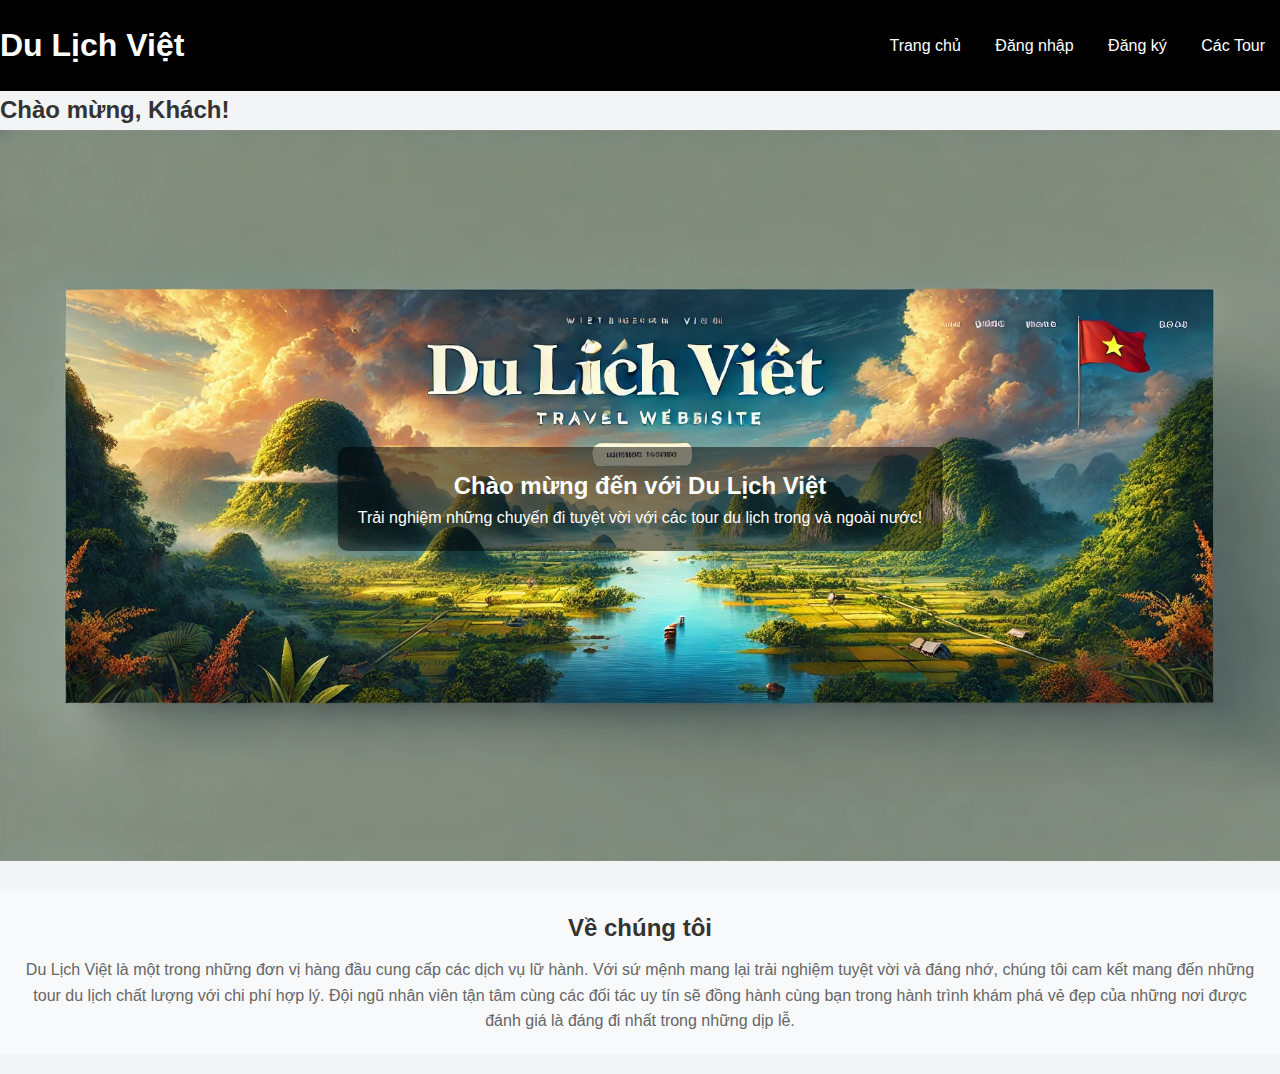
<file: index.html>
<!DOCTYPE html>
<html lang="vi">
<head>
    <meta charset="UTF-8">
    <meta name="viewport" content="width=device-width, initial-scale=1.0">
    <meta http-equiv="X-UA-Compatible" content="ie=edge">
    <title>Website Bán Tour Du Lịch</title>
    <link rel="stylesheet" href="style.css">
</head>
<body>
    <!-- Header -->
    <header>
        <div class="logo">
            <h1>Du Lịch Việt</h1>
        </div>
        <nav>
            <ul>
                <li><a href="index.html">Trang chủ</a></li>
                <li><a href="login.html" id="loginLink" onclick="handleLoginClick(event)">Đăng nhập</a></li>
                <li><a href="signup.html" id="registerLink">Đăng ký</a></li>  
                <li><a href="tour.html" id="toursLink">Các Tour</a></li>  
                <li id="adminLink" style="display: none;"><a href="admin.html">Trang Quản Trị</a></li>
            </ul>
        </nav>
    </header>

       <!-- Hiển thị tên người dùng -->
    <section id="welcome">
        <h2>Chào mừng, <span id="username"></span>!</h2>
    </section>

    <!-- Banner -->
    <section id="banner">
        <img src="mẫu.webp" alt="Banner Du Lịch" class="banner-img">
        <div class="banner-content">
            <h2>Chào mừng đến với Du Lịch Việt</h2>
            <p>Trải nghiệm những chuyến đi tuyệt vời với các tour du lịch trong và ngoài nước!</p>
        </div>
    </section>

    <!-- Phần giới thiệu -->
    <section id="about">
        <h2>Về chúng tôi</h2>
        <p>
            Du Lịch Việt là một trong những đơn vị hàng đầu cung cấp các dịch vụ lữ hành. Với sứ mệnh mang lại trải nghiệm tuyệt vời 
            và đáng nhớ, chúng tôi cam kết mang đến những tour du lịch chất lượng với chi phí hợp lý. Đội ngũ nhân viên tận tâm cùng
            các đối tác uy tín sẽ đồng hành cùng bạn trong hành trình khám phá vẻ đẹp của những nơi được đánh giá là đáng đi nhất trong những dịp lễ.
        </p>
    </section>

    <!-- Admin - Danh sách người đăng ký -->
    <section id="adminSection" style="display: none;">
        <h2>Danh Sách Người Đăng Ký Tour</h2>
        <table id="tourList">
            <thead>
                <tr>
                    <th>Họ và tên</th>
                    <th>Email</th>
                    <th>Số điện thoại</th>
                    <th>Ngày khởi hành</th>
                    <th>Số lượng người</th>
                    <th>Yêu cầu đặc biệt</th>
                </tr>
            </thead>
            <tbody>
                <!-- Dữ liệu sẽ được thêm vào đây qua JavaScript -->
            </tbody>
        </table>
    </section>

    <script>
        // Kiểm tra nếu người dùng đã đăng nhập và hiển thị tên
        var username = sessionStorage.getItem('username');
        var role = sessionStorage.getItem('role'); // Lấy vai trò người dùng (admin hoặc user)

        if (username) {
            document.getElementById('username').textContent = username;

            // Ẩn liên kết "Đăng nhập" và "Đăng ký" nếu người dùng đã đăng nhập
            document.getElementById('loginLink').style.display = 'none';
            document.getElementById('registerLink').style.display = 'none';

            // Hiển thị trang quản trị nếu người dùng là admin
            if (role === 'admin') {
                document.getElementById('adminLink').style.display = 'inline'; // Hiển thị link Admin
                document.getElementById('adminSection').style.display = 'block'; // Hiển thị danh sách đăng ký
            }
        } else {
            document.getElementById('username').textContent = "Khách";
        }

        // Hàm xử lý khi bấm vào "Đăng nhập"
        function handleLoginClick(event) {
            // Ngừng hành động mặc định (chuyển hướng)
            event.preventDefault();
            
            // Nếu người dùng chưa đăng nhập, chuyển hướng tới trang đăng nhập
            if (!sessionStorage.getItem('username')) {
                window.location.href = 'login.html';  // Chuyển hướng tới trang đăng nhập
            }
        }

        // Hiển thị danh sách đăng ký tour cho admin
        window.onload = function() {
            var registeredTours = JSON.parse(localStorage.getItem('registeredTours')) || [];
            var tableBody = document.getElementById('tourList').getElementsByTagName('tbody')[0];

            // Nếu có thông tin đăng ký, hiển thị chúng trong bảng
            if (registeredTours.length > 0) {
                registeredTours.forEach(function(tour) {
                    var row = tableBody.insertRow();
                    row.insertCell(0).textContent = tour.fullName;
                    row.insertCell(1).textContent = tour.email;
                    row.insertCell(2).textContent = tour.phone;
                    row.insertCell(3).textContent = tour.tourDate;
                    row.insertCell(4).textContent = tour.numberOfPeople;
                    row.insertCell(5).textContent = tour.specialRequest || 'Không có';
                });
            } else {
                // Nếu không có người đăng ký
                var row = tableBody.insertRow();
                var cell = row.insertCell(0);
                cell.colSpan = 6;
                cell.textContent = "Chưa có ai đăng ký tour.";
            }
        };
    </script>
</body>
</html>
</file>
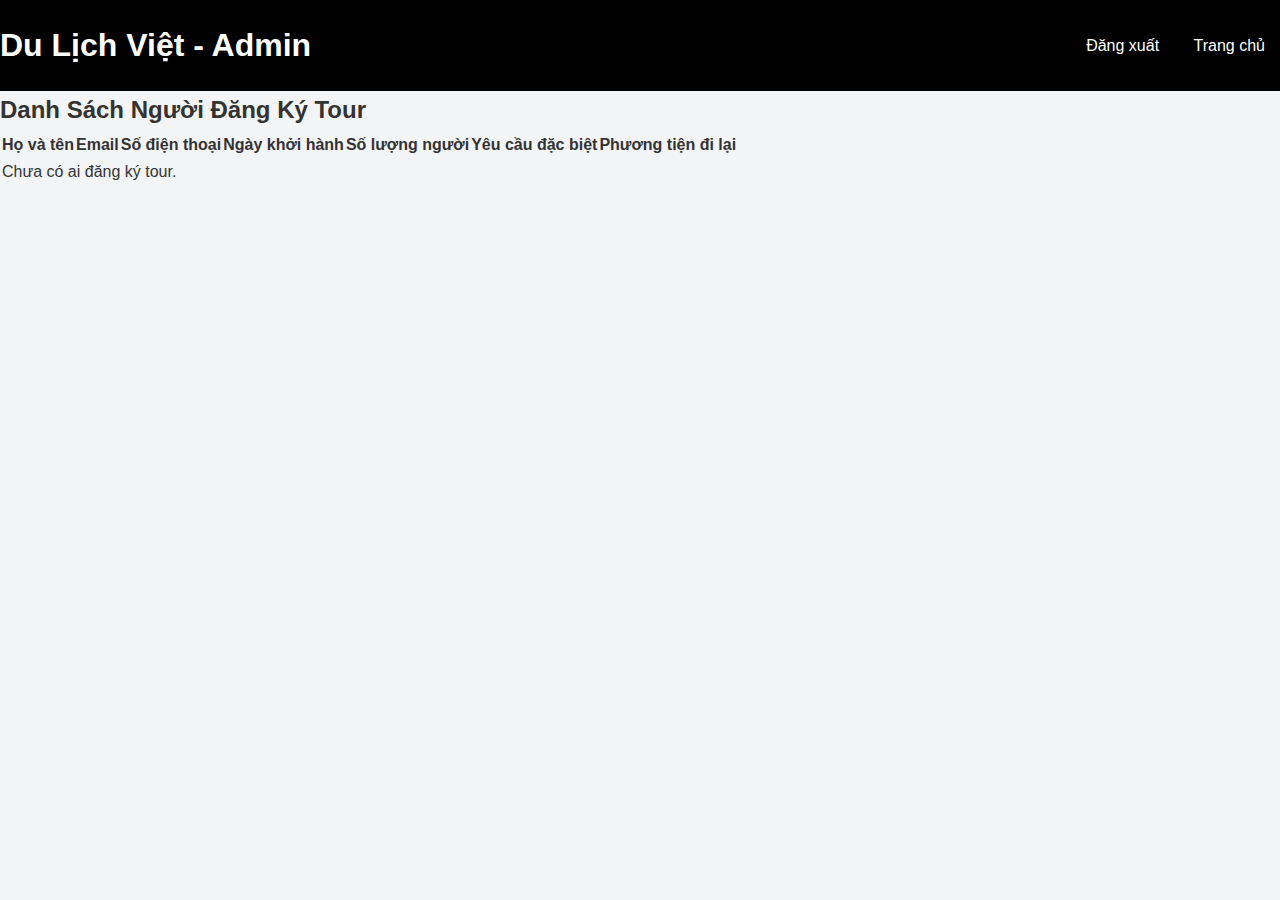
<file: admin.html>
<!DOCTYPE html>
<html lang="vi">
<head>
    <meta charset="UTF-8">
    <meta name="viewport" content="width=device-width, initial-scale=1.0">
    <meta http-equiv="X-UA-Compatible" content="ie=edge">
    <link rel="stylesheet" href="style.css">
</head>
<body>
    <!-- Header -->
    <header>
        <div class="logo">
            <h1>Du Lịch Việt - Admin</h1>
        </div>
        <nav>
            <ul>
                <li><a href="javascript:void(0);" id="loginLink" onclick="handleLogout()">Đăng xuất</a></li>
                <li><a href="index.html">Trang chủ</a></li>
            </ul>
        </nav>
    </header>

    <!-- Danh sách đăng ký tour -->
    <section id="registeredTours">
        <h2>Danh Sách Người Đăng Ký Tour</h2>
        <table id="tourList">
            <thead>
                <tr>
                    <th>Họ và tên</th>
                    <th>Email</th>
                    <th>Số điện thoại</th>
                    <th>Ngày khởi hành</th>
                    <th>Số lượng người</th>
                    <th>Yêu cầu đặc biệt</th>
                    <th>Phương tiện đi lại</th> <!-- Thêm cột phương tiện -->
                </tr>
            </thead>
            <tbody>
                <!-- Dữ liệu sẽ được thêm vào đây qua JavaScript -->
            </tbody>
        </table>
    </section>

    <script>
        // Lấy danh sách người đăng ký từ localStorage
        window.onload = function() {
            var registeredTours = JSON.parse(localStorage.getItem('registeredTours')) || [];
            var tableBody = document.getElementById('tourList').getElementsByTagName('tbody')[0];

            // Nếu có thông tin đăng ký, hiển thị chúng trong bảng
            if (registeredTours.length > 0) {
                registeredTours.forEach(function(tour) {
                    var row = tableBody.insertRow();
                    row.insertCell(0).textContent = tour.fullName;
                    row.insertCell(1).textContent = tour.email;
                    row.insertCell(2).textContent = tour.phone;
                    row.insertCell(3).textContent = tour.tourDate;
                    row.insertCell(4).textContent = tour.numberOfPeople;
                    row.insertCell(5).textContent = tour.specialRequest || 'Không có';

                    // Hiển thị phương tiện đã chọn
                    var transportText = '';
                    if (tour.transport == "0") {
                        transportText = 'Máy bay';
                    } else if (tour.transport == "1") {
                        transportText = 'Tàu hỏa';
                    } else if (tour.transport == "2") {
                        transportText = 'Xe khách';
                    } else if (tour.transport == "3") {
                        transportText = 'Ô tô thuê riêng';
                    }
                    row.insertCell(6).textContent = transportText; // Thêm thông tin phương tiện vào bảng
                });
            } else {
                // Nếu không có người đăng ký
                var row = tableBody.insertRow();
                var cell = row.insertCell(0);
                cell.colSpan = 7; // Sửa lại để có 7 cột
                cell.textContent = "Chưa có ai đăng ký tour.";
            }
        };

        // Hàm xử lý khi người dùng bấm "Đăng xuất"
        function handleLogout() {
            // Xóa thông tin người dùng khỏi sessionStorage
            sessionStorage.removeItem('username');
            sessionStorage.removeItem('role');

            // Chuyển hướng về trang index.html
            window.location.href = 'index.html';
        }
    </script>
</body>
</html>
</file>
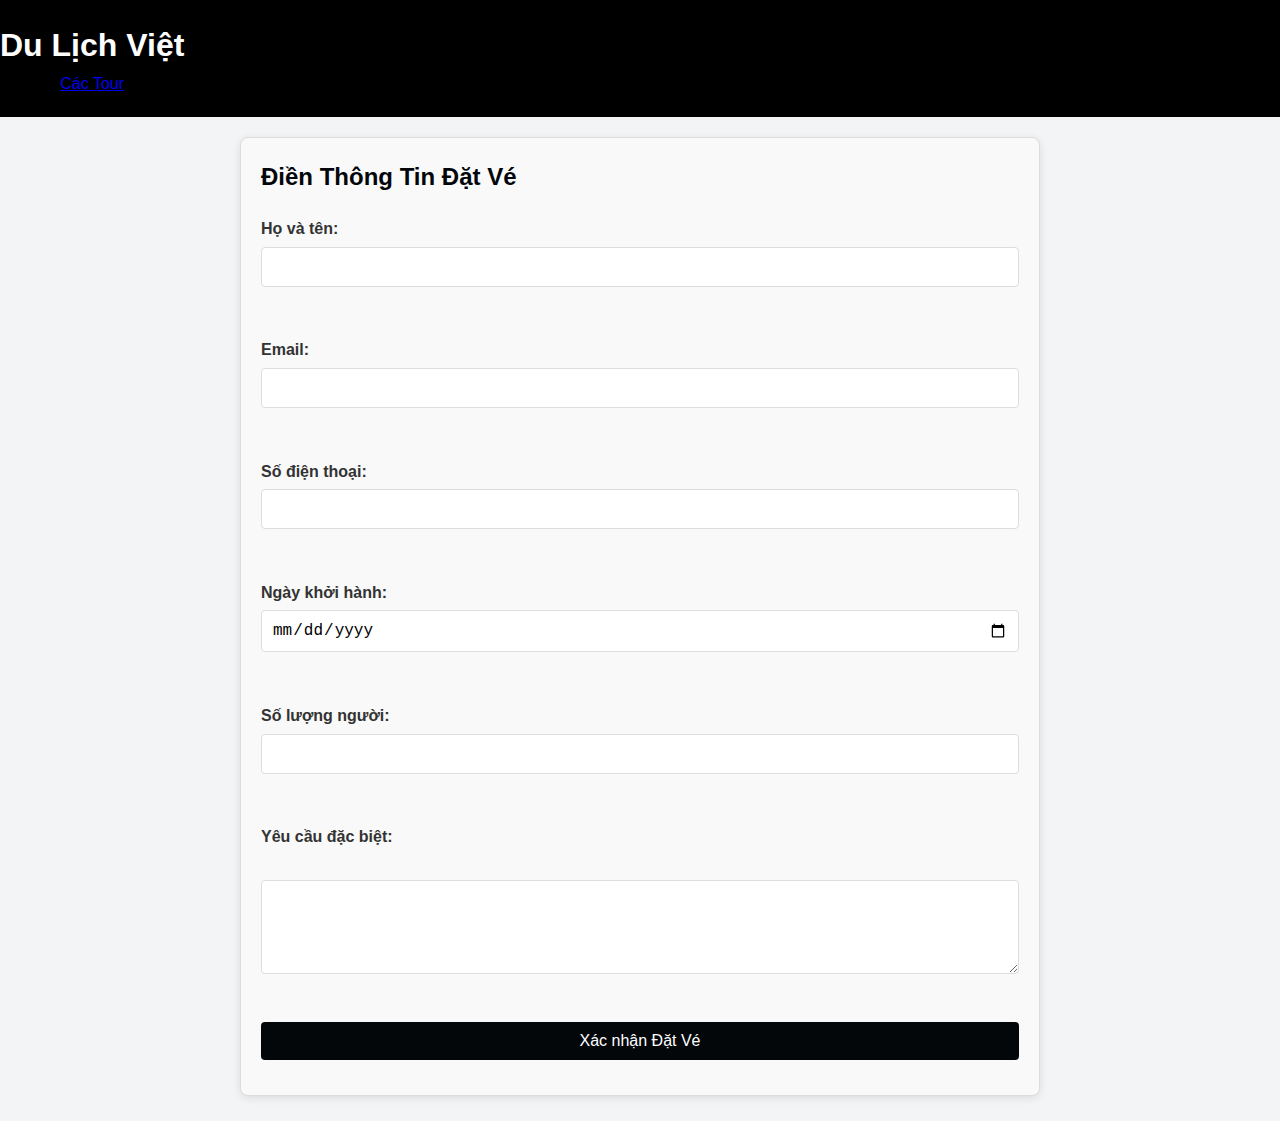
<file: book-trip.html>
<!DOCTYPE html>
<html lang="vi">
<head>
    <meta charset="UTF-8">
    <meta name="viewport" content="width=device-width, initial-scale=1.0">
    <meta http-equiv="X-UA-Compatible" content="ie=edge">
    <title>Đặt Vé Tour</title>
    <link rel="stylesheet" href="style.css">
</head>
<body>
    <!-- Header -->
    <header>
        <div class="logo">
            <h1>Du Lịch Việt</h1>
            <li><a href="index.html" id="toursLink">Các Tour</a></li>

        </div>
    </header>

    <!-- Form Đặt Vé -->
    <section id="booking">
        <h2>Điền Thông Tin Đặt Vé</h2>
        <form id="bookingForm">
            <label for="fullName">Họ và tên:</label>
            <input type="text" id="fullName" name="fullName" required><br><br>

            <label for="email">Email:</label>
            <input type="email" id="email" name="email" required><br><br>

            <label for="phone">Số điện thoại:</label>
            <input type="text" id="phone" name="phone" required><br><br>

            <label for="tourDate">Ngày khởi hành:</label>
            <input type="date" id="tourDate" name="tourDate" required><br><br>

            <label for="numberOfPeople">Số lượng người:</label>
            <input type="number" id="numberOfPeople" name="numberOfPeople" required><br><br>

            <label for="specialRequest">Yêu cầu đặc biệt:</label><br>
            <textarea id="specialRequest" name="specialRequest" rows="4" cols="50"></textarea><br><br>

            <button type="submit">Xác nhận Đặt Vé</button>
        </form>
    </section>

    <script>
        // Xử lý form khi người dùng gửi thông tin
        document.getElementById('bookingForm').addEventListener('submit', function(event) {
            event.preventDefault(); // Ngừng việc gửi form mặc định

            // Lấy thông tin từ form
            var fullName = document.getElementById('fullName').value;
            var email = document.getElementById('email').value;
            var phone = document.getElementById('phone').value;
            var tourDate = document.getElementById('tourDate').value;
            var numberOfPeople = document.getElementById('numberOfPeople').value;
            var specialRequest = document.getElementById('specialRequest').value;

            // Kiểm tra nếu thông tin hợp lệ
            if (fullName && email && phone && tourDate && numberOfPeople) {
                alert('Cảm ơn ' + fullName + '! Bạn đã đặt vé thành công.');

                // Chuyển hướng hoặc làm gì đó sau khi đặt vé thành công
                window.location.href = 'index.html';  // Chuyển hướng về trang chủ (hoặc trang xác nhận)
            } else {
                alert('Vui lòng điền đầy đủ thông tin!');
            }
        });
    </script>
</body>
</html>
</file>
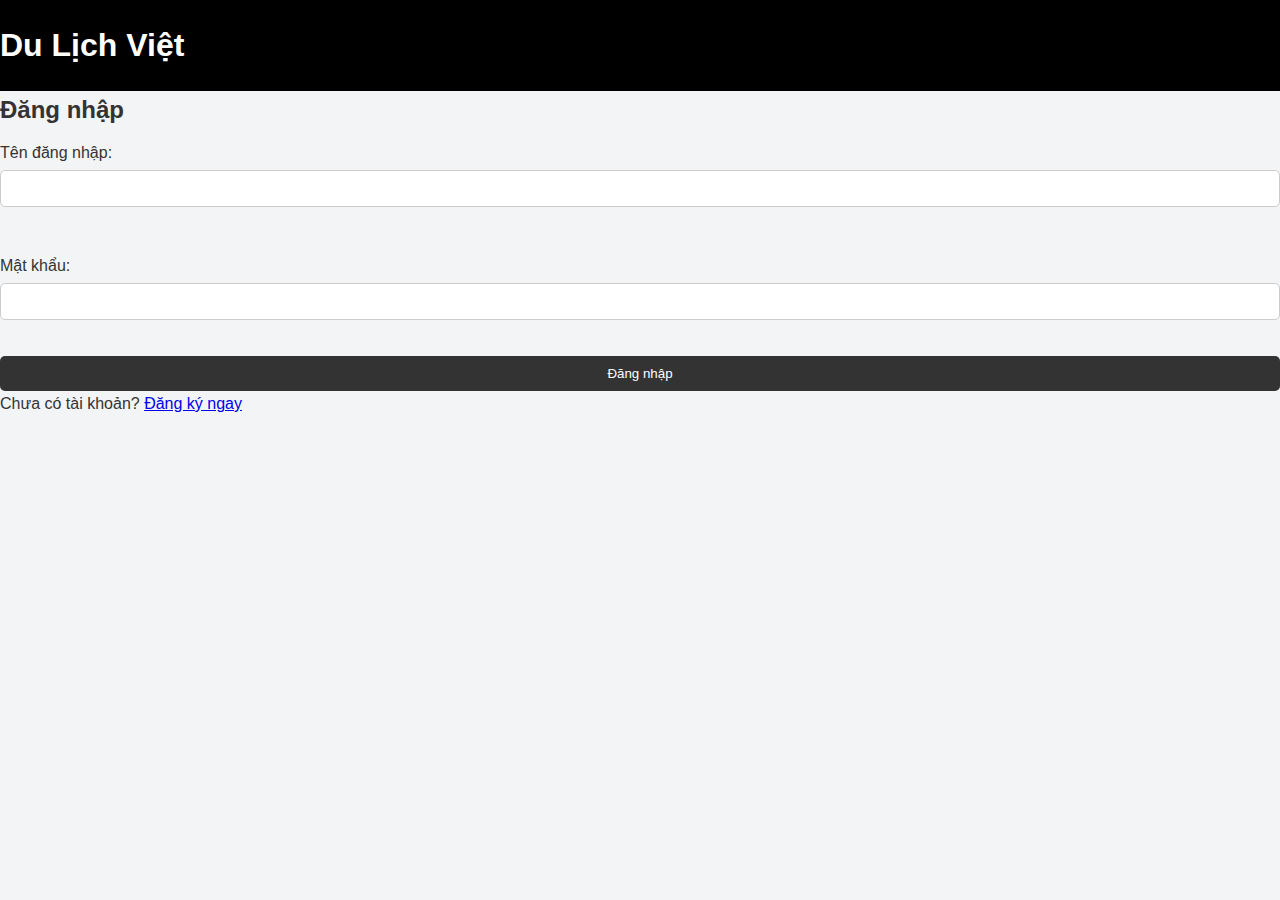
<file: login.html>
<!DOCTYPE html>
<html lang="vi">
<head>
    <meta charset="UTF-8">
    <meta name="viewport" content="width=device-width, initial-scale=1.0">
    <meta http-equiv="X-UA-Compatible" content="ie=edge">
    <title>Đăng Nhập</title>
    <link rel="stylesheet" href="style.css">
</head>
<body>
    <header>
        <div class="logo">
            <h1>Du Lịch Việt</h1>
        </div>
    </header>

    <section>
        <h2>Đăng nhập</h2>
        <form id="loginForm">
            <label for="username">Tên đăng nhập:</label>
            <input type="text" id="username" name="username" required><br><br>

            <label for="password">Mật khẩu:</label>
            <input type="password" id="password" name="password" required><br><br>

            <button type="submit">Đăng nhập</button>
        </form>

        <p>Chưa có tài khoản? <a href="signup.html">Đăng ký ngay</a></p>
    </section>

    <script>
        // Kiểm tra nếu người dùng đã đăng nhập và chuyển hướng
        if (sessionStorage.getItem('username')) {
            window.location.href = 'index.html';  // Chuyển hướng về trang chủ
        }

        // Xử lý khi form được gửi
        document.getElementById('loginForm').addEventListener('submit', function(event) {
            event.preventDefault(); // Ngừng việc gửi form mặc định

            var username = document.getElementById('username').value;
            var password = document.getElementById('password').value;

            // Kiểm tra nếu người dùng nhập "admin" cho tên đăng nhập và mật khẩu
            if (username === 'admin' && password === 'admin') {
                // Nếu đúng, chuyển hướng tới trang admin
                sessionStorage.setItem('username', 'admin');
                sessionStorage.setItem('role', 'admin');
                window.location.href = 'admin.html'; // Chuyển hướng tới trang quản trị
            } else {
                // Lấy thông tin người dùng đã đăng ký từ localStorage
                var user = JSON.parse(localStorage.getItem('user'));

                // Kiểm tra tên đăng nhập và mật khẩu (so với dữ liệu trong localStorage)
                if (user && user.username === username && user.password === password) {
                    // Lưu tên đăng nhập và vai trò vào sessionStorage
                    sessionStorage.setItem('username', username);
                    sessionStorage.setItem('role', user.role);

                    // Chuyển hướng đến trang chủ (index.html)
                    window.location.href = 'index.html';
                } else {
                    alert('Tên đăng nhập hoặc mật khẩu không đúng!');
                }
            }
        });
    </script>
</body>
</html>
</file>
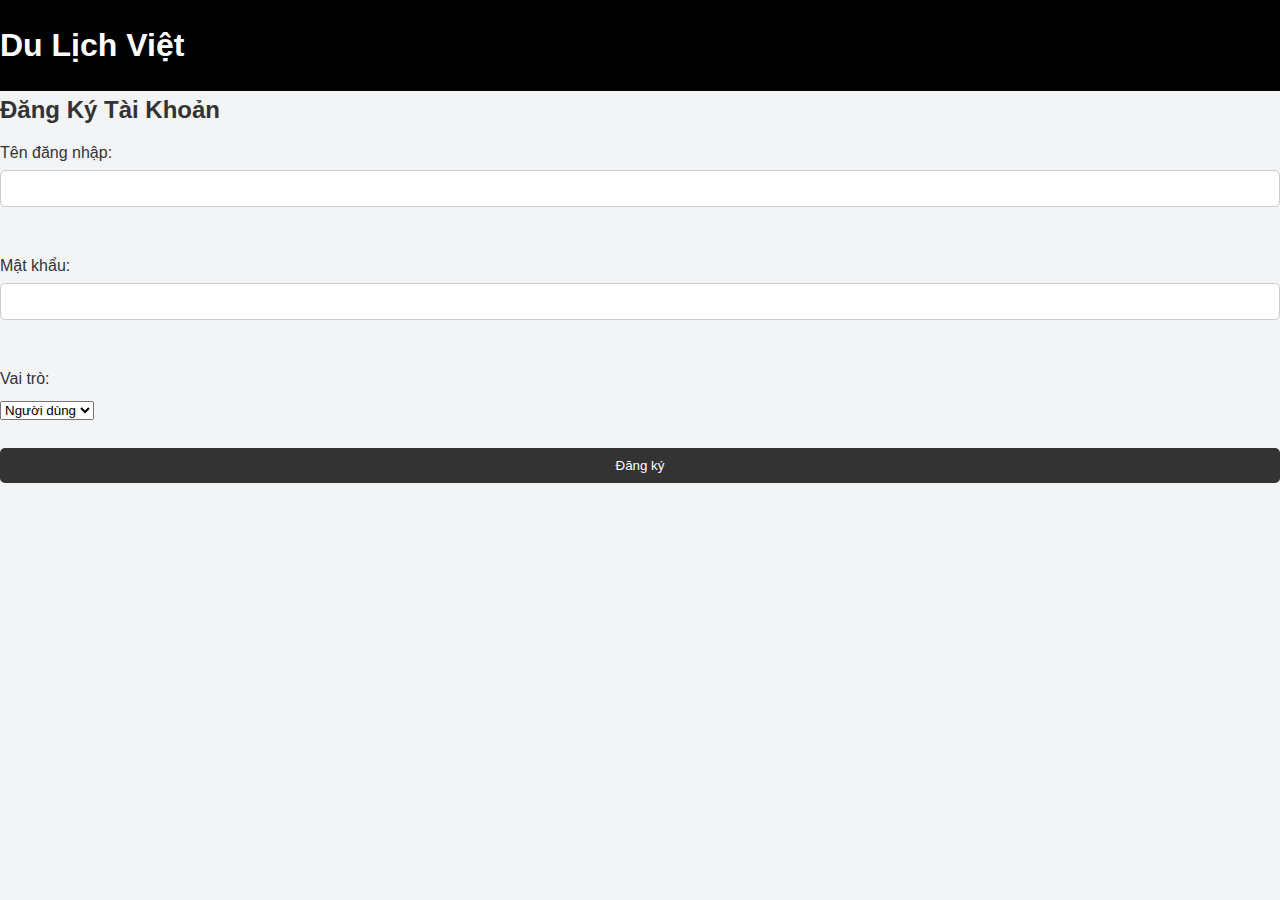
<file: signup.html>
<!DOCTYPE html>
<html lang="vi">
<head>
    <meta charset="UTF-8">
    <meta name="viewport" content="width=device-width, initial-scale=1.0">
    <meta http-equiv="X-UA-Compatible" content="ie=edge">
    <title>Đăng Ký Tài Khoản</title>
    <link rel="stylesheet" href="style.css">
</head>
<body>
    <!-- Header -->
    <header>
        <div class="logo">
            <h1>Du Lịch Việt</h1>
        </div>
    </header>

    <!-- Form Đăng Ký -->
    <section id="signup">
        <h2>Đăng Ký Tài Khoản</h2>
        <form id="signupForm">
            <label for="signupUsername">Tên đăng nhập:</label>
            <input type="text" id="signupUsername" name="username" required><br><br>

            <label for="signupPassword">Mật khẩu:</label>
            <input type="password" id="signupPassword" name="password" required><br><br>

            <label for="role">Vai trò:</label>
            <select id="role" name="role" required>
                <option value="user">Người dùng</option>
            </select><br><br>

            <button type="submit">Đăng ký</button>
        </form>
    </section>

    <script>
        // Xử lý khi người dùng gửi form đăng ký
        document.getElementById('signupForm').addEventListener('submit', function(event) {
            event.preventDefault(); // Ngừng việc gửi form mặc định

            var username = document.getElementById('signupUsername').value;
            var password = document.getElementById('signupPassword').value;
            var role = document.getElementById('role').value;

            if (username && password && role) {
                // Lưu thông tin đăng ký vào localStorage (hoặc sessionStorage nếu cần)
                var user = {
                    username: username,
                    password: password,
                    role: role
                };

                // Lưu tài khoản đăng ký vào localStorage
                localStorage.setItem('user', JSON.stringify(user));

                // Thông báo đăng ký thành công
                alert('Đăng ký thành công! Bạn có thể đăng nhập ngay bây giờ.');

                // Chuyển hướng tới trang đăng nhập
                window.location.href = 'login.html';
            } else {
                alert('Vui lòng điền đầy đủ thông tin!');
            }
        });
    </script>
</body>
</html>
</file>
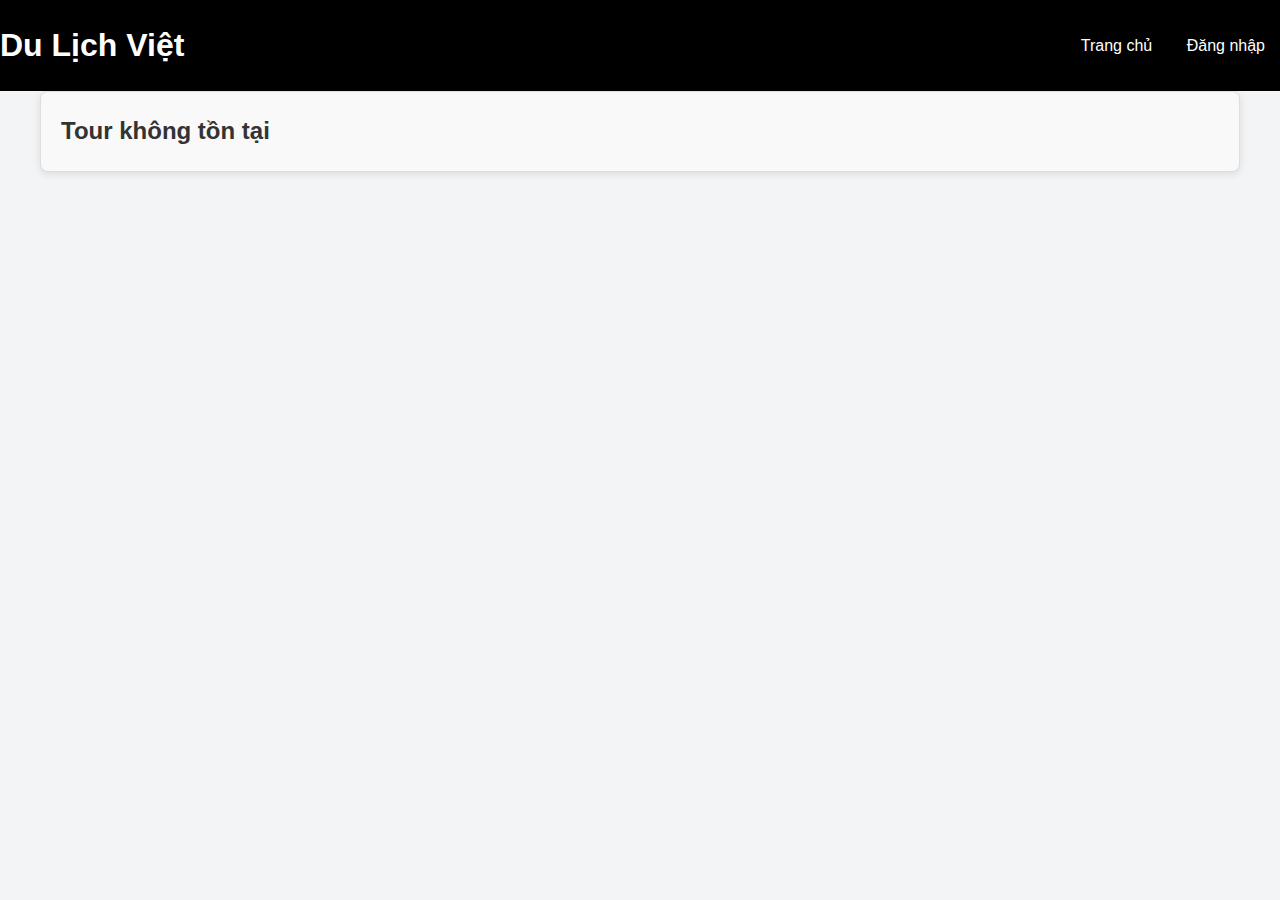
<file: tour-details.html>
<!DOCTYPE html>
<html lang="vi">
<head>
    <meta charset="UTF-8">
    <meta name="viewport" content="width=device-width, initial-scale=1.0">
    <meta http-equiv="X-UA-Compatible" content="ie=edge">
    <title>Chi Tiết Tour</title>
    <link rel="stylesheet" href="style.css">
</head>
<body>
    <!-- Header -->
    <header>
        <div class="logo">
            <h1>Du Lịch Việt</h1>
        </div>
        <nav>
            <ul>
                <li><a href="index.html">Trang chủ</a></li>
                <li><a href="login.html" id="loginLink">Đăng nhập</a></li>
            </ul>
        </nav>
    </header>

    <!-- Chi tiết Tour -->
    <section id="tour-detail">
        <div class="tour-detail-container">
            <img id="tour-image" alt="Tour">
            <div class="tour-detail-info">
                <h2 id="tour-title"></h2>
                <p id="tour-description"></p>
                <h3 id="tour-price"></h3>
                
                <!-- Dropdown chọn phương tiện đi lại -->
                <label for="transport">Chọn phương tiện đi lại:</label>
                <select id="transport">
                    <option value="0">Máy bay</option>
                    <option value="1">Tàu hỏa</option>
                    <option value="2">Xe khách</option>
                    <option value="3">Ô tô thuê riêng</option>
                </select>

                <button class="btn-book" id="bookNowBtn">Đặt vé ngay</button>
            </div>
        </div>
    </section>

    <!-- Form Đặt Vé (ẩn mặc định) -->
    <section id="booking" style="display: none;">
        <h2>Điền Thông Tin Đặt Vé</h2>
        <form id="bookingForm">
            <label for="fullName">Họ và tên:</label>
            <input type="text" id="fullName" name="fullName" required><br><br>

            <label for="email">Email:</label>
            <input type="email" id="email" name="email" required><br><br>

            <label for="phone">Số điện thoại:</label>
            <input type="text" id="phone" name="phone" required><br><br>

            <label for="tourDate">Ngày khởi hành:</label>
            <input type="date" id="tourDate" name="tourDate" required><br><br>

            <label for="numberOfPeople">Số lượng người:</label>
            <input type="number" id="numberOfPeople" name="numberOfPeople" required><br><br>

            <button type="submit">Xác nhận Đặt Vé</button>
        </form>
    </section>

    <script>
        // Danh sách thông tin các tour
        const tours = {
            "1": {
                title: "Tour Hà Nội - Sapa",
                description: "Khám phá vẻ đẹp thiên nhiên miền Bắc với lịch trình 3 ngày 2 đêm. Tour bao gồm các điểm đến nổi tiếng như Fansipan, thung lũng Mường Hoa...",
                price: "2,500,000 VND",
                image: "HN-SP.webp",
                basePrice: 2500000 // giá cơ bản
            },
            "2": {
                title: "Tour Hồ Chí Minh - Phú Quốc",
                description: "Thưởng thức biển xanh và cát trắng tại hòn đảo ngọc Phú Quốc cực đẹp quý khách có thể chiêm ngưỡng từ trên xuống phía dưới.",
                price: "3,000,000 VND",
                image: "HCM-PQ.webp",
                basePrice: 3000000
            },
            "3": {
                title: "Tour Hồ Chí Minh - Phú Quốc",
                description: "Thưởng thức biển xanh và cát trắng tại hòn đảo ngọc Phú Quốc cực đẹp quý khách có thể chiêm ngưỡng từ trên xuống phía dưới.",
                price: "3,000,000 VND",
                image: "HCM-PQ.webp",
                basePrice: 3000000
            },
            "4": {
                title: "Tour Hồ Chí Minh - Phú Quốc",
                description: "Thưởng thức biển xanh và cát trắng tại hòn đảo ngọc Phú Quốc cực đẹp quý khách có thể chiêm ngưỡng từ trên xuống phía dưới.",
                price: "3,000,000 VND",
                image: "HCM-PQ.webp",
                basePrice: 3000000
            },
            "5": {
                title: "Tour Hồ Chí Minh - Phú Quốc",
                description: "Thưởng thức biển xanh và cát trắng tại hòn đảo ngọc Phú Quốc cực đẹp quý khách có thể chiêm ngưỡng từ trên xuống phía dưới.",
                price: "3,000,000 VND",
                image: "HCM-PQ.webp",
                basePrice: 3000000
            },
            "6": {
                title: "Tour Hồ Chí Minh - Phú Quốc",
                description: "Thưởng thức biển xanh và cát trắng tại hòn đảo ngọc Phú Quốc cực đẹp quý khách có thể chiêm ngưỡng từ trên xuống phía dưới.",
                price: "3,000,000 VND",
                image: "HCM-PQ.webp",
                basePrice: 3000000
            },
            "7": {
                title: "Tour Hồ Chí Minh - Phú Quốc",
                description: "Thưởng thức biển xanh và cát trắng tại hòn đảo ngọc Phú Quốc cực đẹp quý khách có thể chiêm ngưỡng từ trên xuống phía dưới.",
                price: "3,000,000 VND",
                image: "HCM-PQ.webp",
                basePrice: 3000000
            },
            "8": {
                title: "Tour Hồ Chí Minh - Phú Quốc",
                description: "Thưởng thức biển xanh và cát trắng tại hòn đảo ngọc Phú Quốc cực đẹp quý khách có thể chiêm ngưỡng từ trên xuống phía dưới.",
                price: "3,000,000 VND",
                image: "HCM-PQ.webp",
                basePrice: 3000000
            },
            "9": {
                title: "Tour Hồ Chí Minh - Phú Quốc",
                description: "Thưởng thức biển xanh và cát trắng tại hòn đảo ngọc Phú Quốc cực đẹp quý khách có thể chiêm ngưỡng từ trên xuống phía dưới.",
                price: "3,000,000 VND",
                image: "HCM-PQ.webp",
                basePrice: 3000000
            },
            "10": {
                title: "Tour Hồ Chí Minh - Phú Quốc",
                description: "Thưởng thức biển xanh và cát trắng tại hòn đảo ngọc Phú Quốc cực đẹp quý khách có thể chiêm ngưỡng từ trên xuống phía dưới.",
                price: "3,000,000 VND",
                image: "HCM-PQ.webp",
                basePrice: 3000000
            },
            "11": {
                title: "Tour Hồ Chí Minh - Phú Quốc",
                description: "Thưởng thức biển xanh và cát trắng tại hòn đảo ngọc Phú Quốc cực đẹp quý khách có thể chiêm ngưỡng từ trên xuống phía dưới.",
                price: "3,000,000 VND",
                image: "HCM-PQ.webp",
                basePrice: 3000000
            },
            "12": {
                title: "Tour Hồ Chí Minh - Phú Quốc",
                description: "Thưởng thức biển xanh và cát trắng tại hòn đảo ngọc Phú Quốc cực đẹp quý khách có thể chiêm ngưỡng từ trên xuống phía dưới.",
                price: "3,000,000 VND",
                image: "HCM-PQ.webp",
                basePrice: 3000000
            },
            // Thêm các tour khác tương tự...
        };

        // Lấy ID từ URL
        const urlParams = new URLSearchParams(window.location.search);
        const tourId = urlParams.get("id");

        // Hiển thị thông tin tour tương ứng
        if (tours[tourId]) {
            const tour = tours[tourId];
            document.getElementById("tour-title").innerText = tour.title;
            document.getElementById("tour-description").innerText = tour.description;
            document.getElementById("tour-price").innerText = `Giá: ${tour.price}`;
            document.getElementById("tour-image").src = tour.image;

            // Lắng nghe sự kiện thay đổi phương tiện
            document.getElementById("transport").addEventListener("change", function() {
                let transportCost = 0;
                const transportType = this.value;

                // Thêm giá tiền dựa trên phương tiện
                if (transportType == "0") {
                    transportCost = 500000; // Máy bay
                } else if (transportType == "1") {
                    transportCost = 200000; // Tàu hỏa
                } else if (transportType == "2") {
                    transportCost = 100000; // Xe khách
                } else if (transportType == "3") {
                    transportCost = 1000000; // Ô tô thuê riêng
                }

                // Tính tổng giá
                const totalPrice = tour.basePrice + transportCost;
                document.getElementById("tour-price").innerText = `Giá: ${totalPrice.toLocaleString()} VND`;
            });
            
        } else {
            document.getElementById("tour-detail").innerHTML = "<h2>Tour không tồn tại</h2>";
        }

        // Xử lý nút "Đặt vé ngay"
        document.getElementById("bookNowBtn").addEventListener("click", function () {
            document.getElementById("tour-detail").style.display = "none";
            document.getElementById("booking").style.display = "block";
        });

        // Xử lý form đặt vé
        document.getElementById("bookingForm").addEventListener("submit", function (event) {
            event.preventDefault();

            // Lấy thông tin từ form
            const fullName = document.getElementById("fullName").value;
            const email = document.getElementById("email").value;
            const phone = document.getElementById("phone").value;
            const tourDate = document.getElementById("tourDate").value;
            const numberOfPeople = document.getElementById("numberOfPeople").value;
            const transport = document.getElementById("transport").value;
            const transportCost = transport === "0" ? 500000 : (transport === "1" ? 200000 : (transport === "2" ? 100000 : 1000000));
            const totalPrice = tours[tourId].basePrice + transportCost;

            // Tạo đối tượng thông tin đặt vé
            const bookingInfo = {
                fullName: fullName,
                email: email,
                phone: phone,
                tourDate: tourDate,
                numberOfPeople: numberOfPeople,
                transport: transport,
                totalPrice: totalPrice
            };

            // Lưu vào localStorage
            let registeredTours = JSON.parse(localStorage.getItem('registeredTours')) || [];
            registeredTours.push(bookingInfo);
            localStorage.setItem('registeredTours', JSON.stringify(registeredTours));

            // Thông báo và chuyển hướng
            alert("Cảm ơn bạn đã đặt vé!");
            window.location.href = "thanks.html";
        });

        // Kiểm tra nếu người dùng đã đăng nhập và ẩn "Đăng nhập" nếu đã đăng nhập
        window.onload = function() {
            var username = sessionStorage.getItem('username');
            if (username) {
                document.getElementById('loginLink').style.display = 'none';  // Ẩn "Đăng nhập" nếu người dùng đã đăng nhập
            }
        };
    </script>
</body> 
</html>
</file>
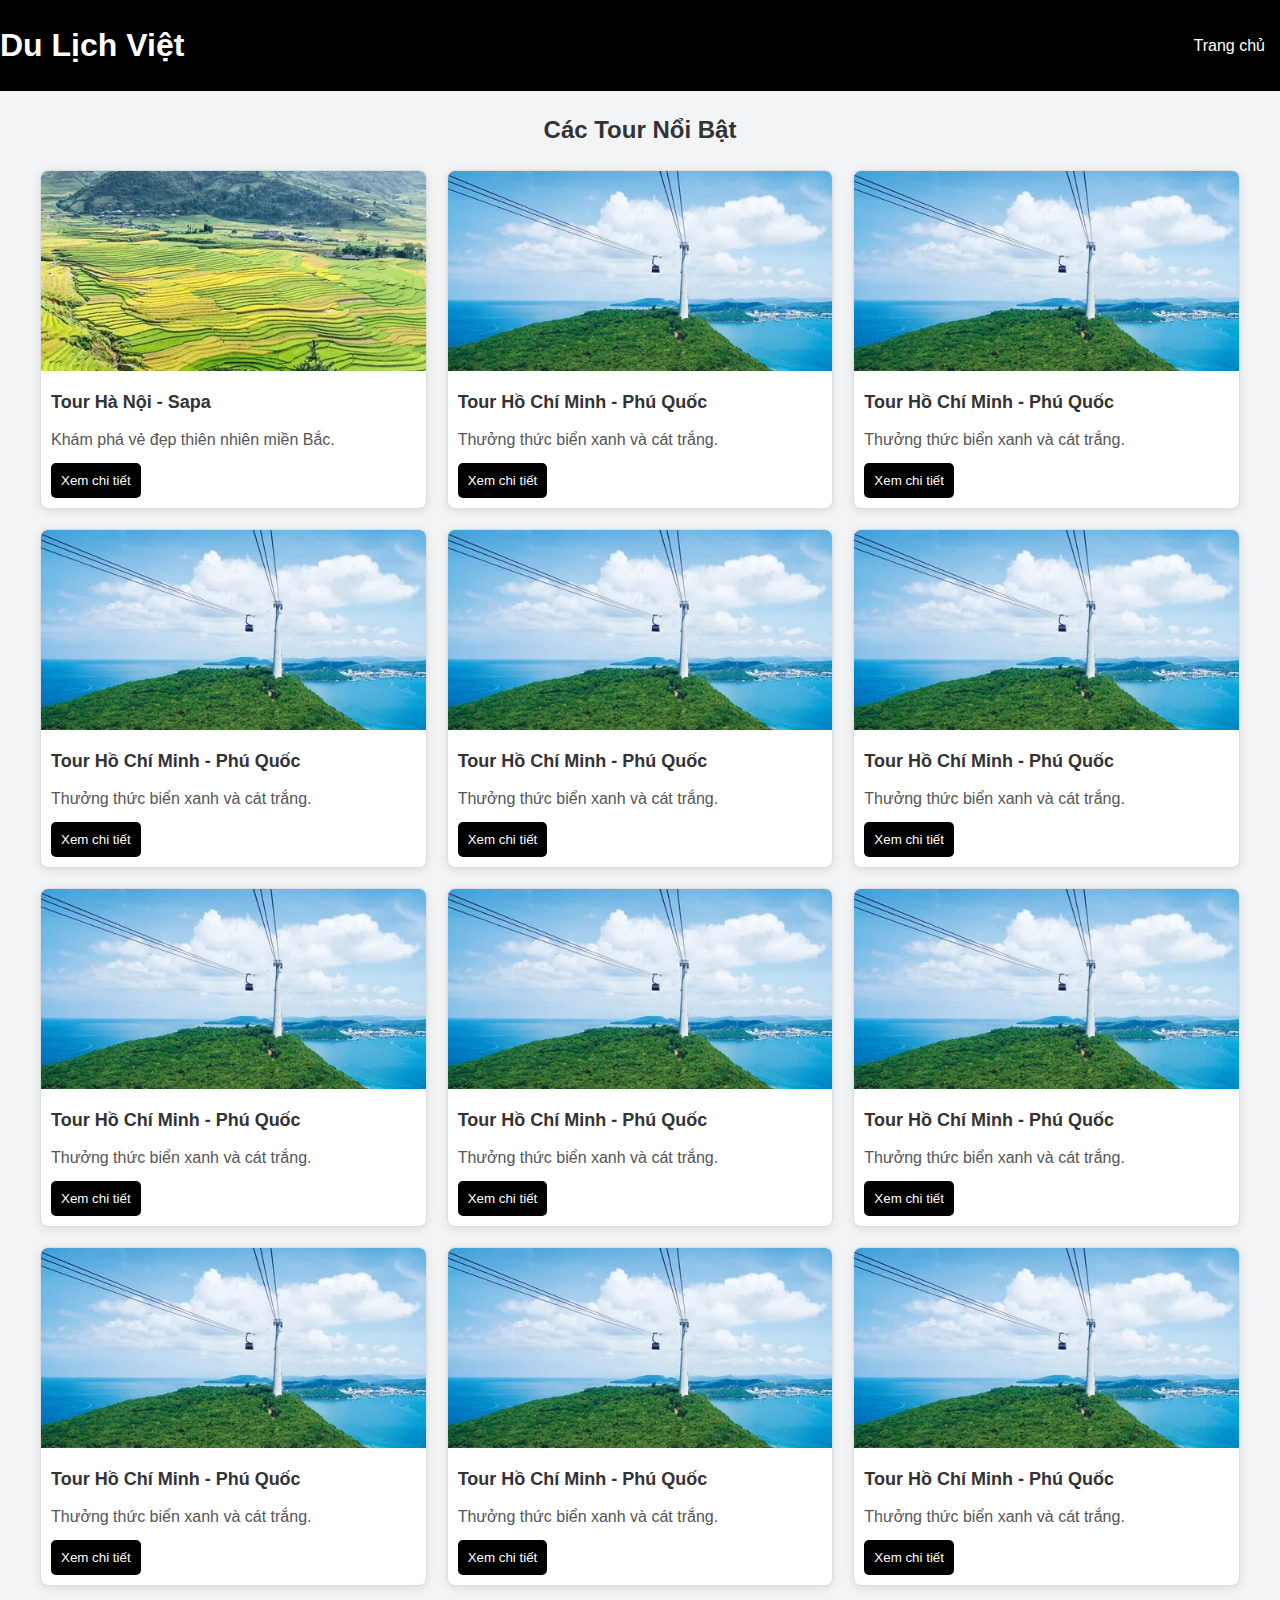
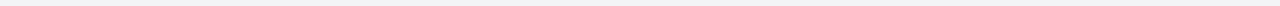
<file: tour.html>
<!DOCTYPE html>
<html lang="vi">
<head>
    <meta charset="UTF-8">
    <meta name="viewport" content="width=device-width, initial-scale=1.0">
    <meta http-equiv="X-UA-Compatible" content="ie=edge">
    <link rel="stylesheet" href="style.css">
    <title>Website Bán Tour Du Lịch</title>
</head>
<body>
    <!-- Header -->
    <header>
        <div class="logo">
            <h1>Du Lịch Việt</h1>
        </div>
        <nav>
            <ul class="nav-menu">
                <li><a href="index.html">Trang chủ</a></li>
            </ul>
        </nav>
    </header>

    <!-- Danh sách Tour -->
    <section id="tours">
        <h2>Các Tour Nổi Bật</h2>
        <div class="tour-cards">
            <div class="tour-card" onclick="window.location.href='tour-details.html?id=1'">
                <img src="HN-SP.webp" alt="Tour 1">
                <h3>Tour Hà Nội - Sapa</h3>
                <p>Khám phá vẻ đẹp thiên nhiên miền Bắc.</p>
                <button class="btn-book">Xem chi tiết</button>
            </div>
            <div class="tour-card" onclick="window.location.href='tour-details.html?id=2'">
                <img src="HCM-PQ.webp" alt="Tour 2">
                <h3>Tour Hồ Chí Minh - Phú Quốc</h3>
                <p>Thưởng thức biển xanh và cát trắng.</p>
                <button class="btn-book">Xem chi tiết</button>
            </div>
            <div class="tour-card" onclick="window.location.href='tour-details.html?id=3'">
                <img src="HCM-PQ.webp" alt="Tour 3">
                <h3>Tour Hồ Chí Minh - Phú Quốc</h3>
                <p>Thưởng thức biển xanh và cát trắng.</p>
                <button class="btn-book">Xem chi tiết</button>
            </div>
            <div class="tour-card" onclick="window.location.href='tour-details.html?id=4'">
                <img src="HCM-PQ.webp" alt="Tour 4">
                <h3>Tour Hồ Chí Minh - Phú Quốc</h3>
                <p>Thưởng thức biển xanh và cát trắng.</p>
                <button class="btn-book">Xem chi tiết</button>
            </div>
            <div class="tour-card" onclick="window.location.href='tour-details.html?id=5'">
                <img src="HCM-PQ.webp" alt="Tour 5">
                <h3>Tour Hồ Chí Minh - Phú Quốc</h3>
                <p>Thưởng thức biển xanh và cát trắng.</p>
                <button class="btn-book">Xem chi tiết</button>
            </div>
            <div class="tour-card" onclick="window.location.href='tour-details.html?id=6'">
                <img src="HCM-PQ.webp" alt="Tour 6">
                <h3>Tour Hồ Chí Minh - Phú Quốc</h3>
                <p>Thưởng thức biển xanh và cát trắng.</p>
                <button class="btn-book">Xem chi tiết</button>
            </div>
            <div class="tour-card" onclick="window.location.href='tour-details.html?id=7'">
                <img src="HCM-PQ.webp" alt="Tour 7">
                <h3>Tour Hồ Chí Minh - Phú Quốc</h3>
                <p>Thưởng thức biển xanh và cát trắng.</p>
                <button class="btn-book">Xem chi tiết</button>
            </div>
            <div class="tour-card" onclick="window.location.href='tour-details.html?id=8'">
                <img src="HCM-PQ.webp" alt="Tour 8">
                <h3>Tour Hồ Chí Minh - Phú Quốc</h3>
                <p>Thưởng thức biển xanh và cát trắng.</p>
                <button class="btn-book">Xem chi tiết</button>
            </div>
            <div class="tour-card" onclick="window.location.href='tour-details.html?id=9'">
                <img src="HCM-PQ.webp" alt="Tour 9">
                <h3>Tour Hồ Chí Minh - Phú Quốc</h3>
                <p>Thưởng thức biển xanh và cát trắng.</p>
                <button class="btn-book">Xem chi tiết</button>
            </div>
            <div class="tour-card" onclick="window.location.href='tour-details.html?id=9'">
                <img src="HCM-PQ.webp" alt="Tour 9">
                <h3>Tour Hồ Chí Minh - Phú Quốc</h3>
                <p>Thưởng thức biển xanh và cát trắng.</p>
                <button class="btn-book">Xem chi tiết</button>
            </div>
            <div class="tour-card" onclick="window.location.href='tour-details.html?id=9'">
                <img src="HCM-PQ.webp" alt="Tour 9">
                <h3>Tour Hồ Chí Minh - Phú Quốc</h3>
                <p>Thưởng thức biển xanh và cát trắng.</p>
                <button class="btn-book">Xem chi tiết</button>
            </div>
            <div class="tour-card" onclick="window.location.href='tour-details.html?id=9'">
                <img src="HCM-PQ.webp" alt="Tour 9">
                <h3>Tour Hồ Chí Minh - Phú Quốc</h3>
                <p>Thưởng thức biển xanh và cát trắng.</p>
                <button class="btn-book">Xem chi tiết</button>
            </div>
        </div>
    </section>
</body>
</html>
</file>
<file: style.css>
/* Reset các thuộc tính CSS */
* {
    margin: 0;
    padding: 0;
    box-sizing: border-box;
}

body {
    font-family: Arial, sans-serif;
    line-height: 1.6;
}

header {
    background-color: #333;
    color: white;
    padding: 20px 0;
    display: flex;
    justify-content: space-between;
    align-items: center;
}

header .logo h1 {
    font-size: 2rem;
}

header nav ul {
    list-style: none;
}

header nav ul li {
    display: inline-block;
    margin: 0 15px;
}

header nav ul li a {
    color: white;
    text-decoration: none;
}

/* Đăng nhập */
.login-container {
    max-width: 400px;
    margin: 50px auto;
    padding: 20px;
    border: 1px solid #ccc;
    border-radius: 8px;
    background-color: #f4f4f4;
}

.login-container h2 {
    text-align: center;
}

form label {
    display: block;
    margin: 10px 0 5px;
}

form input {
    width: 100%;
    padding: 10px;
    margin-bottom: 10px;
    border: 1px solid #ccc;
    border-radius: 5px;
}

form button {
    width: 100%;
    background-color: #333;
    color: white;
    padding: 10px;
    border: none;
    border-radius: 5px;
    cursor: pointer;
}

form button:hover {
    background-color: #555;
}

#banner {
    position: relative;
    text-align: center;
    color: white;
}

.banner-img {
    width: 100%;
    height: auto;
}

.banner-content {
    position: absolute;
    top: 50%;
    left: 50%;
    transform: translate(-50%, -50%);
    background-color: rgba(0, 0, 0, 0.5);
    padding: 20px;
    border-radius: 10px;
}

#about {
    padding: 20px;
    text-align: center;
    background-color: #f8f9fa;
    margin: 20px 0;
}

#about h2 {
    margin-bottom: 10px;
    color: #333;
}

#about p {
    color: #666;
    line-height: 1.6;
}

/* Các Tour */
body {
    margin: 0;
    font-family: Arial, sans-serif;
  }
  
  header {
    background-color: #333;
    color: #fff;
    padding: 20px;
    text-align: center;
  }
  
  header .logo h1 {
    margin: 0;
  }
  
  nav ul.nav-menu {
    list-style: none;
    padding: 0;
    margin: 10px 0;
    text-align: center;
  }
  
  nav ul.nav-menu li {
    display: inline;
    margin: 0 15px;
  }
  
  nav ul.nav-menu li a {
    color: #fff;
    text-decoration: none;
  }
  
  #tours {
    padding: 20px;
  }
  
  #tours h2 {
    text-align: center;
    margin-bottom: 20px;
  }
  
  .tour-cards {
    display: grid;
    grid-template-columns: repeat(3, 1fr);  /* Chia thành 3 cột */
    gap: 20px;  /* Khoảng cách giữa các item */
    padding: 0 20px;
  }
  
  .tour-card {
    border: 1px solid #ddd;
    border-radius: 8px;
    overflow: hidden;
    background-color: #fff;
    box-shadow: 0 2px 10px rgba(0, 0, 0, 0.1);
    cursor: pointer;
  }
  
  .tour-card img {
    width: 100%;
    height: 200px;
    object-fit: cover;
  }
  
  .tour-card h3 {
    margin: 10px;
    font-size: 18px;
  }
  
  .tour-card p {
    margin: 10px;
    color: #555;
  }
  
  .btn-book {
    display: block;
    margin: 10px;
    padding: 10px;
    background-color: #000000;
    color: white;
    border: none;
    text-align: center;
    cursor: pointer;
    border-radius: 5px;
    text-decoration: none;
  }
  
  .btn-book:hover {
    background-color: #000000;
  }
  #tour-detail {
    padding: 20px;
    display: flex;
    justify-content: space-between;
    align-items: center;
    max-width: 1200px;
    margin: auto;
    border: 1px solid #ddd;
    border-radius: 8px;
    background-color: #f9f9f9;
    box-shadow: 0 2px 8px rgba(0, 0, 0, 0.1);
}

.tour-detail-container img {
    max-width: 100%;
    border-radius: 16px; /* Bo góc ảnh */
    object-fit: cover;
}

.tour-detail-info {
    max-width: 200%;
    padding: 80 80px;
}

.tour-detail-info h2 {
    font-size: 28px;
    margin-bottom: 10px;
    color: #0056b3;
}

.tour-detail-info p {
    font-size: 16px;
    line-height: 1.6;
    margin-bottom: 20px;
}

.tour-detail-info h3 {
    font-size: 20px;
    color: #d9534f;
    margin-bottom: 20px;
}

.tour-detail-info .btn-book {
    background-color: #28a745;
    color: white;
    padding: 10px 20px;
    border: none;
    border-radius: 5px;
    font-size: 16px;
    cursor: pointer;
    transition: background-color 0.3s ease;
}

.tour-detail-info .btn-book:hover {
    background-color: #218838;
}

  /* Tổng quát */
body {
    font-family: Arial, sans-serif;
    margin: 0;
    padding: 0;
    background-color: #f3f4f6;
    color: #333;
}

/* Header */
header {
    background-color: #000000;
    color: white;
    padding: 20px 0;
    text-align: center;
}

header h1 {
    margin: 0;
    font-size: 28px;
}

/* Container cảm ơn */
.thank-you-container {
    max-width: 800px;
    margin: 50px auto;
    background: white;
    box-shadow: 0 4px 10px rgba(0, 0, 0, 0.1);
    border-radius: 8px;
    overflow: hidden;
}

.thank-you-container img {
    width: 100%;
    height: auto;
    border-bottom: 2px solid #000000;
}

.thank-you-content {
    padding: 20px;
    text-align: center;
}

.thank-you-content h2 {
    color: #000000;
    margin-bottom: 20px;
}

.thank-you-content p {
    line-height: 1.6;
    margin-bottom: 30px;
}

.thank-you-content a {
    display: inline-block;
    padding: 10px 20px;
    text-decoration: none;
    background-color: #000000;
    color: rgb(244, 221, 221);
    border-radius: 5px;
    transition: background-color 0.3s;
}

.thank-you-content a:hover {
    background-color: #000000;
}

/* Footer */
footer {
    text-align: center;
    padding: 20px;
    font-size: 14px;
    background-color: #d0c3c3;
    color: #666;
}
/* Form đặt vé */
#booking {
    max-width: 800px;
    margin: 20px auto;
    padding: 20px;
    border: 1px solid #ddd;
    border-radius: 8px;
    background-color: #f9f9f9;
    box-shadow: 0 2px 8px rgba(0, 0, 0, 0.1);
}

#booking h2 {
    font-size: 24px;
    color: #02060a;
    margin-bottom: 20px;
}

#booking form label {
    display: block;
    margin-bottom: 5px;
    font-weight: bold;
}

#booking form input,
#booking form textarea,
#booking form button {
    width: 100%;
    padding: 10px;
    margin-bottom: 15px;
    border: 1px solid #ddd;
    border-radius: 4px;
    font-size: 16px;
}

#booking form button {
    background-color: #04070a;
    color: white;
    border: none;
    cursor: pointer;
    transition: background-color 0.3s ease;
}

#booking form button:hover {
    background-color: #38495a;
}
</file>
